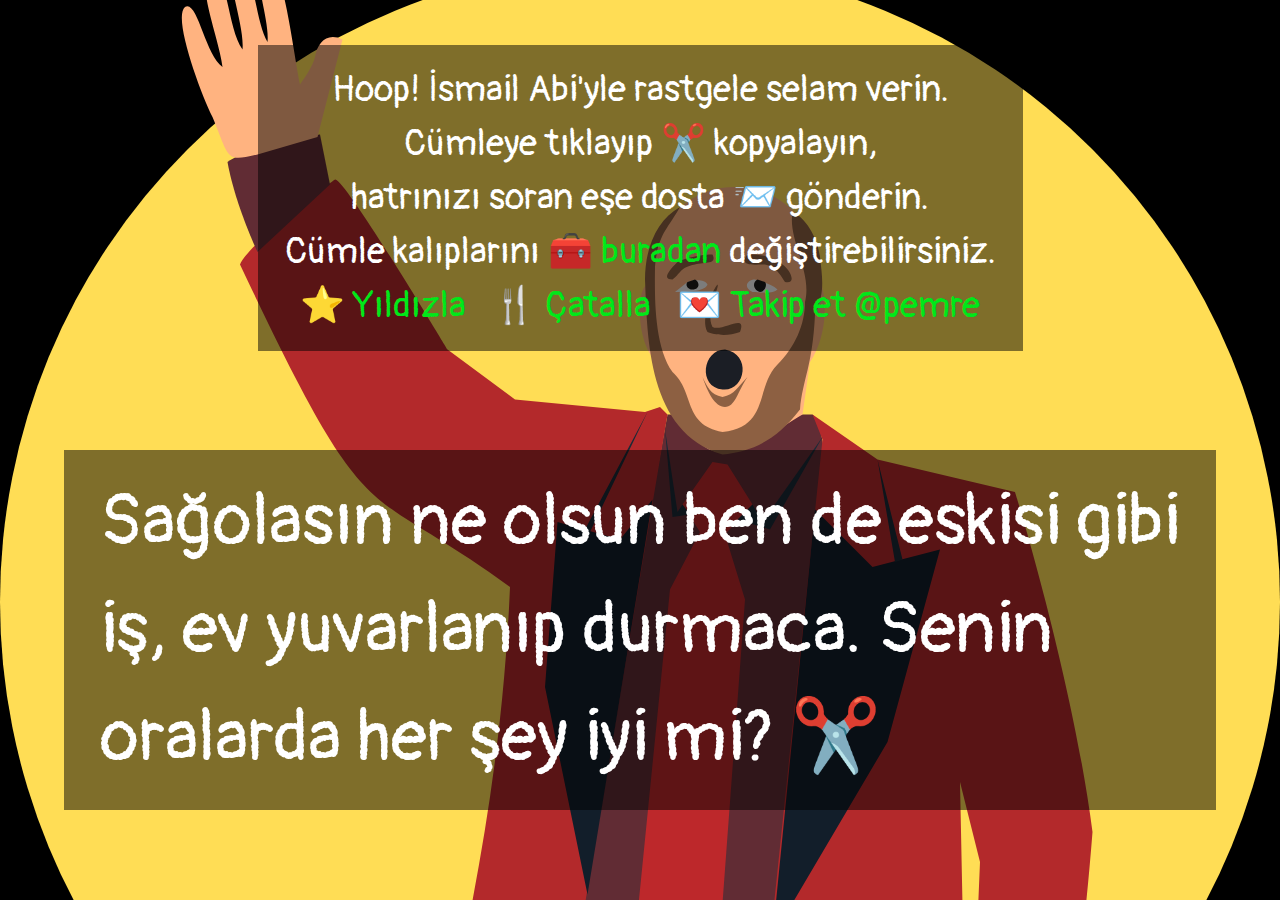
<file: index.html>
<!DOCTYPE html>
<html lang="tr">
<head>
    <meta charset="utf-8">
    <meta http-equiv="X-UA-Compatible" content="IE=edge">
    <meta name="viewport" content="width=device-width, initial-scale=1">
    <meta name="description" content="Hoop demo page">
    <meta name="author" content="Emre Pişkin">
    <title>Hoop — Emre Pişkin</title>

    <link rel="shortcut icon" type="image/png" href="favicon.png">
    <link rel="preconnect" href="https://fonts.googleapis.com">
    <link rel="preconnect" href="https://fonts.gstatic.com" crossorigin>
    <link href="https://fonts.googleapis.com/css2?family=Pangolin&display=swap" rel="stylesheet">
    <link rel="stylesheet" type="text/css" href="style.css">

    <script type="text/javascript" src="hoop.js"></script>
    <script type="text/javascript" src="cumle-kaliplari.js"></script>
</head>
<body>
<div class="center-container">
    <div class="box header">
        <p>Hoop! İsmail Abi'yle rastgele selam verin.</p>
        <p>Cümleye tıklayıp ✂️ kopyalayın,<br/>
            hatrınızı soran eşe dosta 📨 gönderin.</p>
        <p>Cümle kalıplarını <a href="./ayarlar.html" title="Ayarlar">🧰️ buradan</a> değiştirebilirsiniz.</p>

        <a href="https://github.com/pemre/hoop" title="Star pemre/hoop on GitHub">
            ⭐ Yıldızla
        </a>
        <a href="https://github.com/pemre/hoop/fork" title="Fork pemre/hoop on GitHub">
            🍴 Çatalla
        </a>
        <a href="https://github.com/pemre" title="Follow @pemre on GitHub">
            💌️ Takip et @pemre
        </a>
    </div>

    <div class="box" id="sentence" onclick="copyTextToClipboardFrom('#sentence')"></div>
</div>

<script type="text/javascript">
  let groups = JSON.parse(localStorage.getItem('groups'))

  if (!groups) {
    console.log('"groups" local storage not found. Loading from groupsInitial...')
    groups = groupsInitial
  } else {
    console.log('"groups" is loaded from local storage:', groups)
  }

  hoop(groups, 'sentence')

  function copyTextToClipboardFrom (selector) {
    const text = document.querySelector(selector).innerText
    navigator.clipboard.writeText(text)
    alert('Kopyalandı: ' + text)
  }
</script>
</body>
</html>
</file>
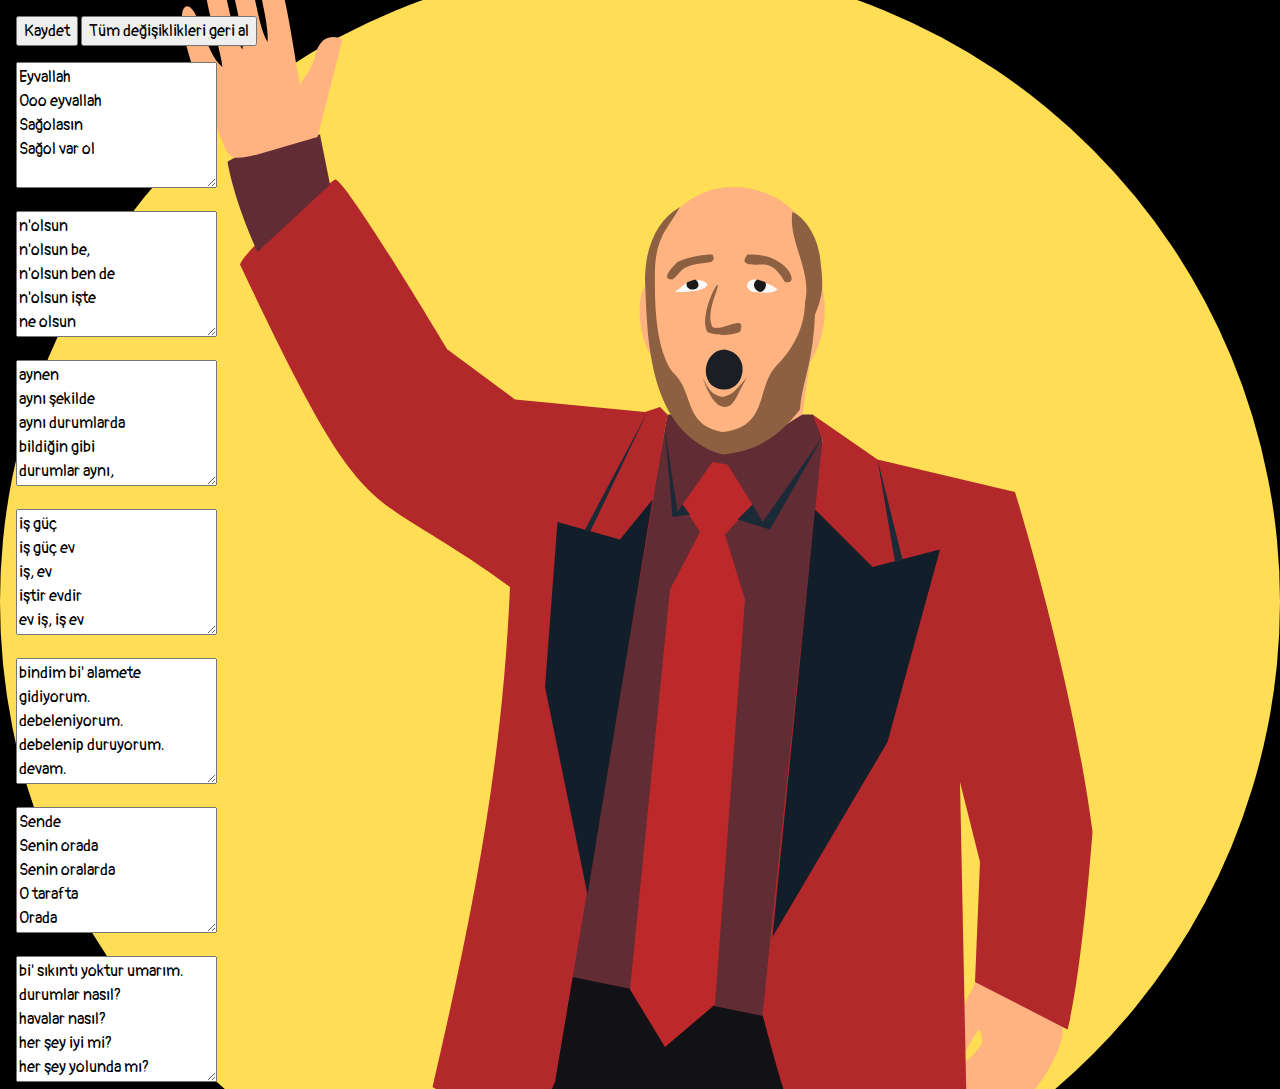
<file: ayarlar.html>
<!DOCTYPE html>
<html lang="tr">
<head>
    <meta charset="utf-8">
    <meta http-equiv="X-UA-Compatible" content="IE=edge">
    <meta name="viewport" content="width=device-width, initial-scale=1">
    <meta name="description" content="Hoop settings page">
    <meta name="author" content="Emre Pişkin">
    <title>Hoop — Emre Pişkin</title>

    <link rel="preconnect" href="https://fonts.googleapis.com">
    <link rel="preconnect" href="https://fonts.gstatic.com" crossorigin>
    <link href="https://fonts.googleapis.com/css2?family=Pangolin&display=swap" rel="stylesheet">
    <link rel="stylesheet" type="text/css" href="style.css">
</head>
<body style="padding: 1rem">
<button type="button" onclick="saveSentences()">Kaydet</button>
<button type="button" onclick="restoreSentences()">Tüm değişiklikleri geri al</button>
<br/>
<textarea id="text-1" rows="5"></textarea><br/>
<textarea id="text-2" rows="5"></textarea><br/>
<textarea id="text-3" rows="5"></textarea><br/>
<textarea id="text-4" rows="5"></textarea><br/>
<textarea id="text-5" rows="5"></textarea><br/>
<textarea id="text-6" rows="5"></textarea><br/>
<textarea id="text-7" rows="5"></textarea>

<script type="text/javascript" src="cumle-kaliplari.js"></script>
<script type="text/javascript">
  const loadSentences = () => {
    let groups = JSON.parse(localStorage.getItem('groups'))

    if (!groups) {
      console.log('"groups" local storage not found. Loading from groupsInitial...')
      groups = groupsInitial
    } else {
      console.log('"groups" is loaded from local storage:', groups)
    }

    Array.prototype.forEach.call(groups, function (group, index) {
      document.querySelector('#text-' + ++index).innerHTML = group.join('\n')
    })
  }

  const restoreSentences = () => {
    if (confirm('Tüm cümle kalıplarınızı silmek istediğinize emin misiniz? Bu işlemden sonra ön tanımlı kalıplar kullanılacak.')) {
      localStorage.removeItem('groups')
      console.log('Restoration is completed.')
      loadSentences()
    } else {
      console.log('Restoration is cancelled.')
    }
  }

  const saveSentences = () => {
    let groups = []
    for (let i = 1; i < 8; i++) {
      let group = document.querySelector('#text-' + i).value
      group = group.split('\n')
      console.log('Pushing group:', i, group)
      groups.push(group)
    }

    localStorage.setItem('groups', JSON.stringify(groups))
    console.log('Saved "groups" into local storage.')
    alert('Hoop! Kalıplarınız kaydedildi.')
  }

  loadSentences()
</script>
</body>
</html>
</file>
<file: style.css>
/*
  CSS Reset: https://www.joshwcomeau.com/css/custom-css-reset/

  1. Use a more-intuitive box-sizing model.
*/
*, *::before, *::after {
    box-sizing: border-box;
}

/*
  2. Remove default margin
*/
* {
    margin: 0;
}

/*
  3. Allow percentage-based heights in the application
*/
html, body {
    height: 100%;
}

/*
  Typographic tweaks!
  4. Add accessible line-height
  5. Improve text rendering
*/
body {
    line-height: 1.5;
    -webkit-font-smoothing: antialiased;
}

/*
  6. Improve media defaults
*/
img, picture, video, canvas, svg {
    display: block;
    max-width: 100%;
}

/*
  7. Remove built-in form typography styles
*/
input, button, textarea, select {
    font: inherit;
}

/*
  8. Avoid text overflows
*/
p, h1, h2, h3, h4, h5, h6 {
    overflow-wrap: break-word;
}

/*
  9. Create a root stacking context
*/
#root, #__next {
    isolation: isolate;
}

/*
  ------------------------------------
*/

body {
    background-color: black;
    background-image: url(ismail-abi.svg);
    background-position: top 10% left 30%;
    background-repeat: no-repeat;
    background-size: cover;
    color: white;
    font-family: 'Pangolin', cursive;
}

.center-container {
    align-items: center;
    display: flex;
    height: 100%;
    justify-content: center;
}

.box {
    background-color: rgba(0, 0, 0, .5);
    font-size: 4vmin;
    padding: 2vmin 3vmin;
}

.header {
    position: absolute;
    text-align: center;
    top: 5vh;
}

.header a {
    color: #00E819;
    text-decoration: none;
}

.header a:not(:first-of-type) {
    margin-left: 2vmin;
}

#sentence {
    cursor: copy;
    font-size: 8vmin;
    margin-top: 40vmin;
    padding: 2vmin 4vmin;
    width: 90vw;
}

#sentence:after {
    content: ' ✂️';
}

textarea {
    margin-top: 1rem;
}
</file>
